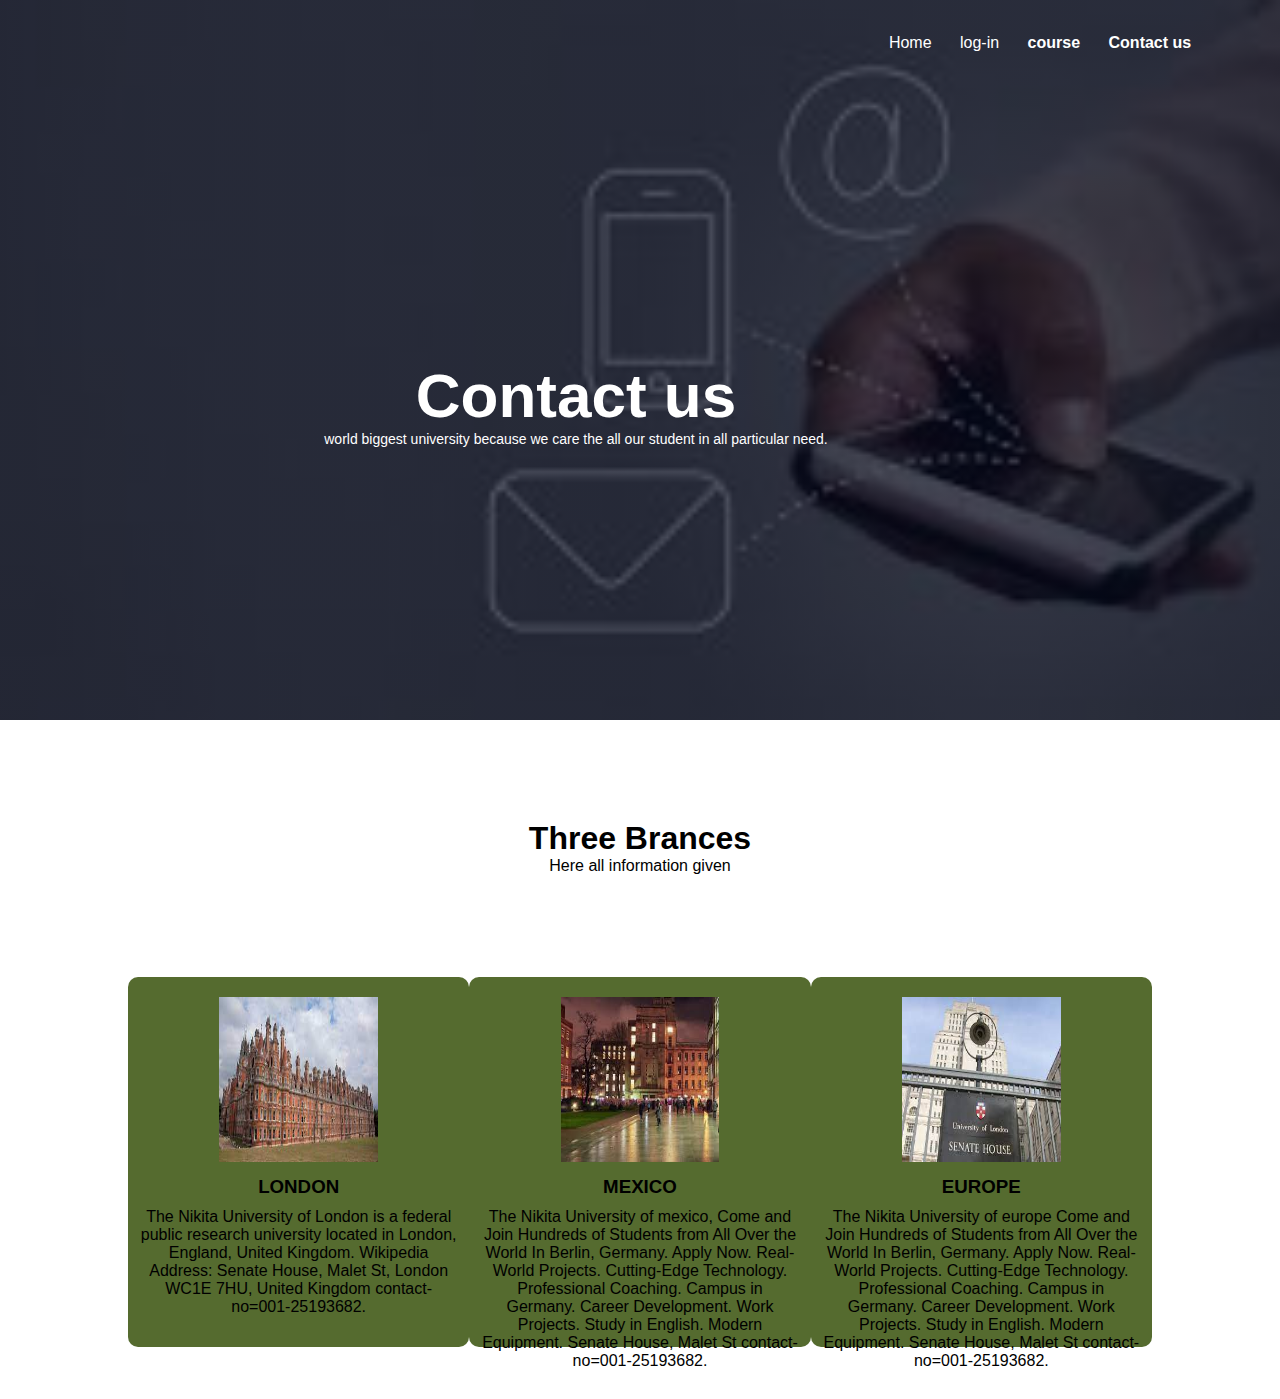
<file: contact.html>
<!DOCTYPE html>
<html>
<title>welcome to  Aditya pratap singh gym world </title>
<head></head>

<link rel="stylesheet" href="contact.css">
<link rel="stylesheet" href="https://cdnjs.cloudflare.com/ajax/libs/font-awesome/4.7.0/css/font-awesome.min.css">

<body>
    <section class="header">
    
    <nav>
    
    <div class="nav-links"><ul>
    <li><a href="master.html" target="_blank">Home</a></li>
    <li><a href="about.html" target="_blank">log-in</a></li>
    <li><a href="Home.html" target="_blank"><b>course</b></a></li>
<li><a href="contact.html" target="_blank"><b>Contact us</b></a></li>


</ul>
</div>
        </nav>       
    
    <div class="text-box">
    <h1>Contact us</h1>
        <p>world biggest university because we care the all our student in all particular need.</p>
        </div>
    </section>
    
    
   <section class="Branch">
    <h1>Three Brances</h1>
    <p>Here all information given</p>
   
    <!-----division of block------>
    
    <div class="row">

     
<div class="col">
    
    <img src="london.jfif" alt="london.jfif" width="50%" height="50%"><h3>LONDON</h3>
        <p>The Nikita University of London is a federal public research university located in London, England, United Kingdom. Wikipedia
Address: Senate House, Malet St, London WC1E 7HU, United Kingdom
            contact-no=001-25193682.
   </p>
    </div>
    <div class="col">
    
    <img src="maxico.jfif" alt="maxico.jpg" width="50%" height="50%"><h3>MEXICO</h3>
        <p>The Nikita University of mexico, Come and Join Hundreds of Students from All Over the World In Berlin, Germany. Apply Now. Real-World Projects. Cutting-Edge Technology. Professional Coaching. Campus in Germany. Career Development. Work Projects. Study in English. Modern Equipment.             Senate House, Malet St
            contact-no=001-25193682.
            
            
   </p>
    </div>
     <div class="col">
    
    <img src="europe.jfif" alt="europe.jfif" width="50%" height="50%"><h3>EUROPE</h3>
        <p>The Nikita University of europe Come and Join Hundreds of Students from All Over the World In Berlin, Germany. Apply Now. Real-World Projects. Cutting-Edge Technology. Professional Coaching. Campus in Germany. Career Development. Work Projects. Study in English. Modern Equipment.
             Senate House, Malet St
            contact-no=001-25193682.
            
   </p>
    </div>

    
    </div>
    </section>
    </body>
</html>
</file>
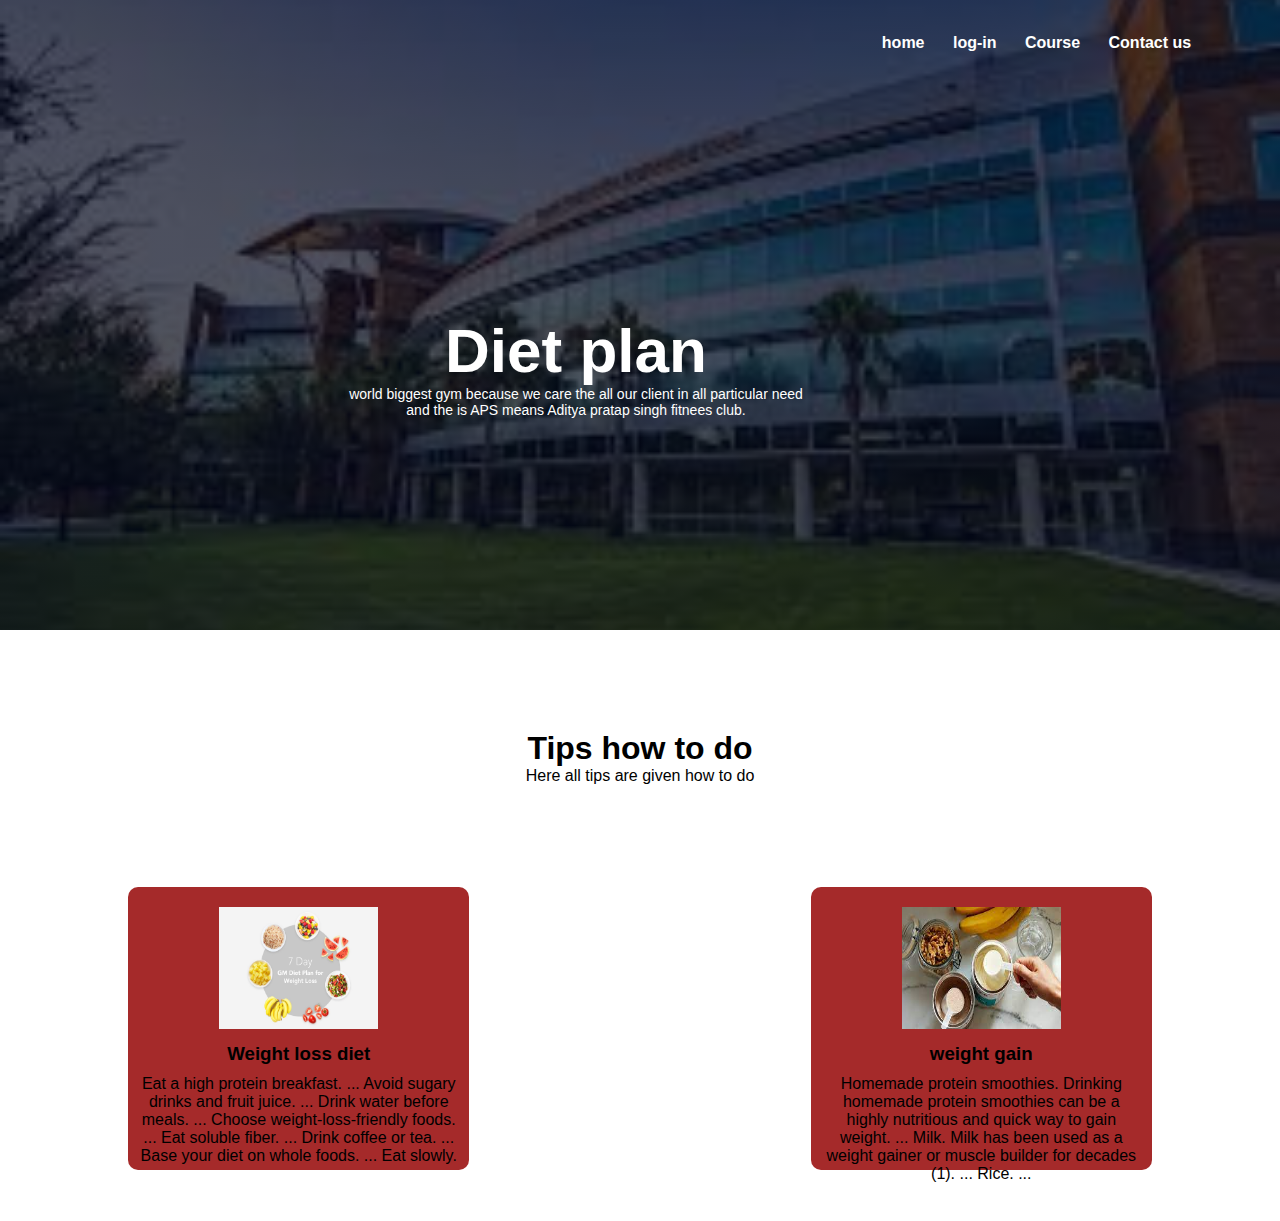
<file: help.html>
<!DOCTYPE html>
<html>
<title>welcome to  Aditya pratap singh gym world </title>
<head></head>

<link rel="stylesheet" href="help.css">
<link rel="stylesheet" href="https://cdnjs.cloudflare.com/ajax/libs/font-awesome/4.7.0/css/font-awesome.min.css">

<body>
    <section class="header">
    
    <nav>
    
    <div class="nav-links"><ul>
     <li><a href="Home.html" target="_blank"><b>home</b></a></li>
    <li><a href="about.html" target="_blank"><b>log-in</b></a></li>
    <li><a href="help.html" target="_blank"><b>Course</b></a></li>
<li><a href="contact.html" target="_blank"><b>Contact us</b></a></li>


</ul>
</div>
        </nav>       
    
    <div class="text-box">
    <h1>Diet plan</h1>
        <p>world biggest gym because we care the all our client in all particular need<br>and the is APS means Aditya pratap singh fitnees club.</p>
        </div>
    </section>
    
    
   <section class="Branch">
    <h1>Tips how to do</h1>
    <p>Here all tips are given how to do</p>
   
    <!-----division of block------>
    
    <div class="row">
<div class="col">
    
        <img src="we.jpg" alt="we.jpg" width="50%" height="50%"><h3>Weight loss diet</h3>
     <p>Eat a high protein breakfast. ...
Avoid sugary drinks and fruit juice. ...
Drink water before meals. ...
Choose weight-loss-friendly foods. ...
Eat soluble fiber. ...
Drink coffee or tea. ...
Base your diet on whole foods. ...
Eat slowly.
   </p>
    </div>
    
     
<div class="col">
    
    <img src="gain.jfif" alt="gain.jfif" width="50%" height="50%"><h3>weight gain</h3>
        <p>Homemade protein smoothies. Drinking homemade protein smoothies can be a highly nutritious and quick way to gain weight. ...
Milk. Milk has been used as a weight gainer or muscle builder for decades (1). ...
Rice. ...

   </p>
    </div>
    
     

    
    </div>
    </section>
    </body>
</html>
</file>
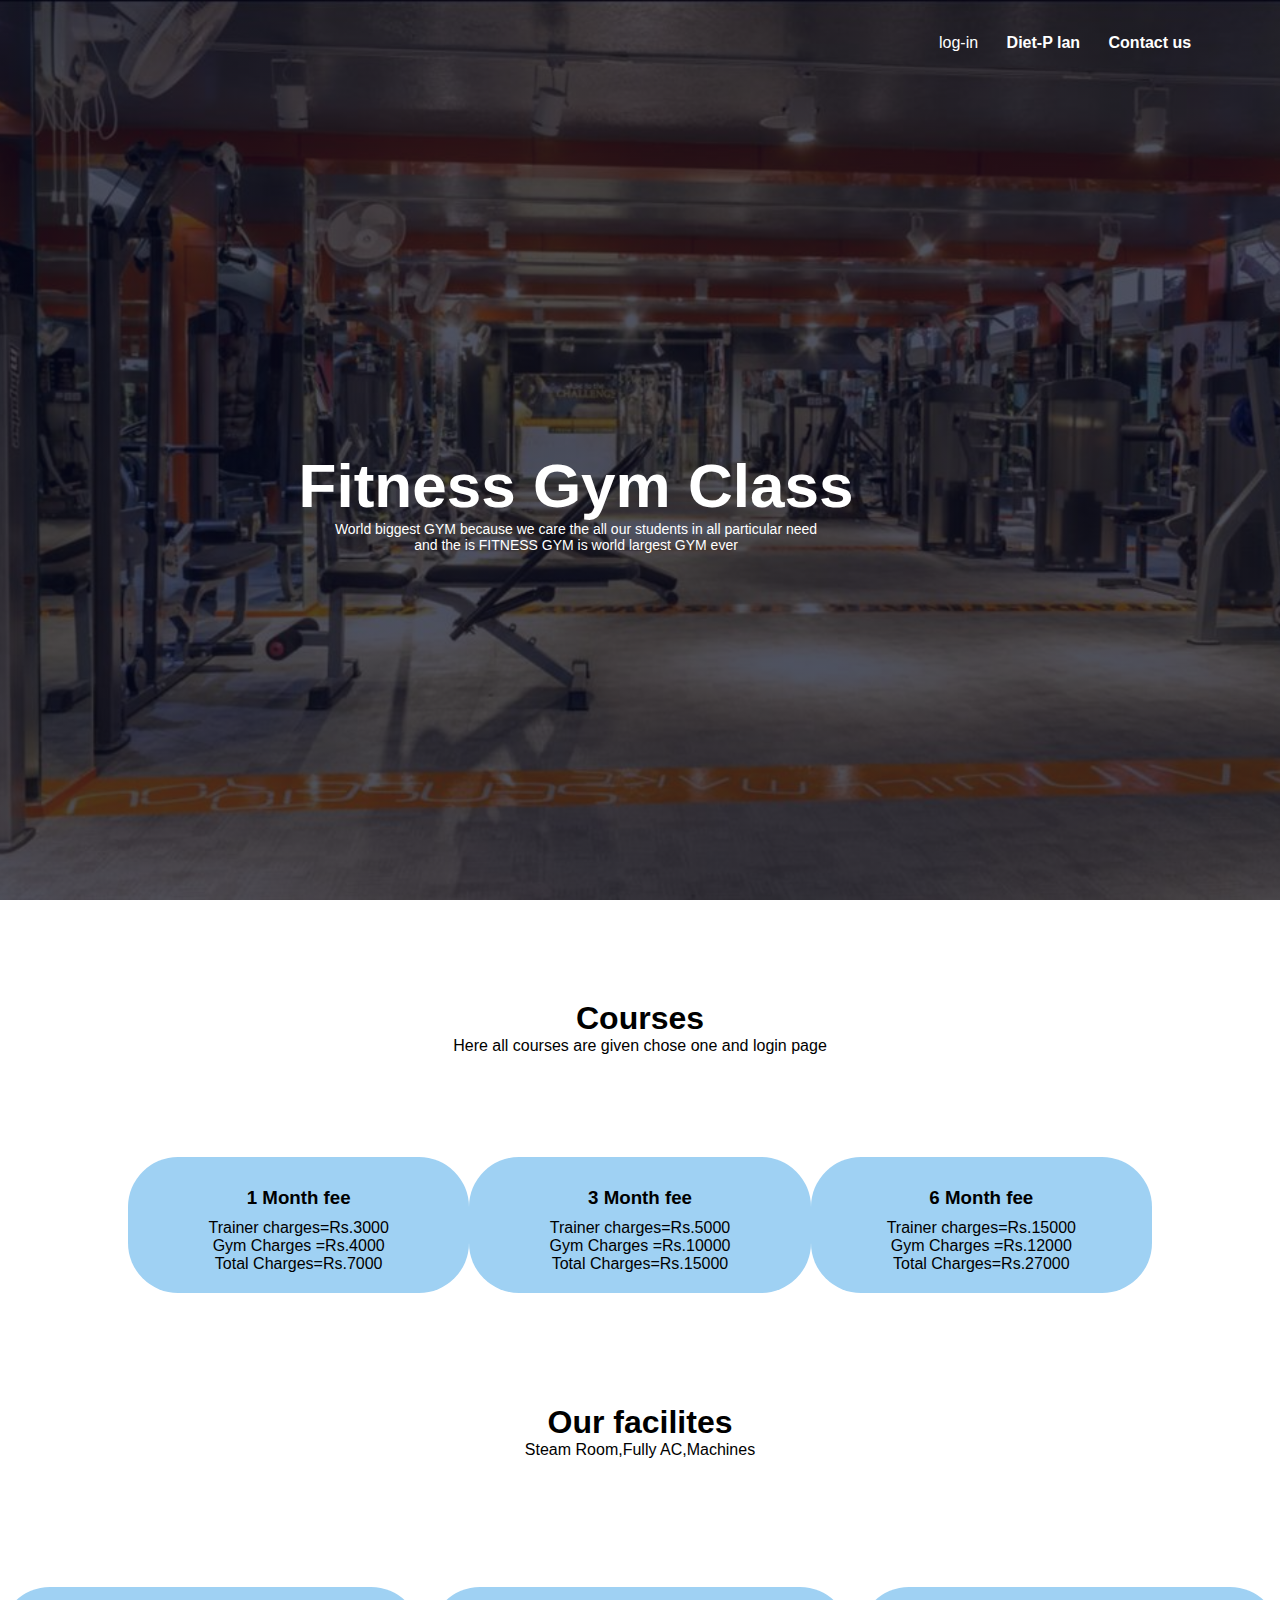
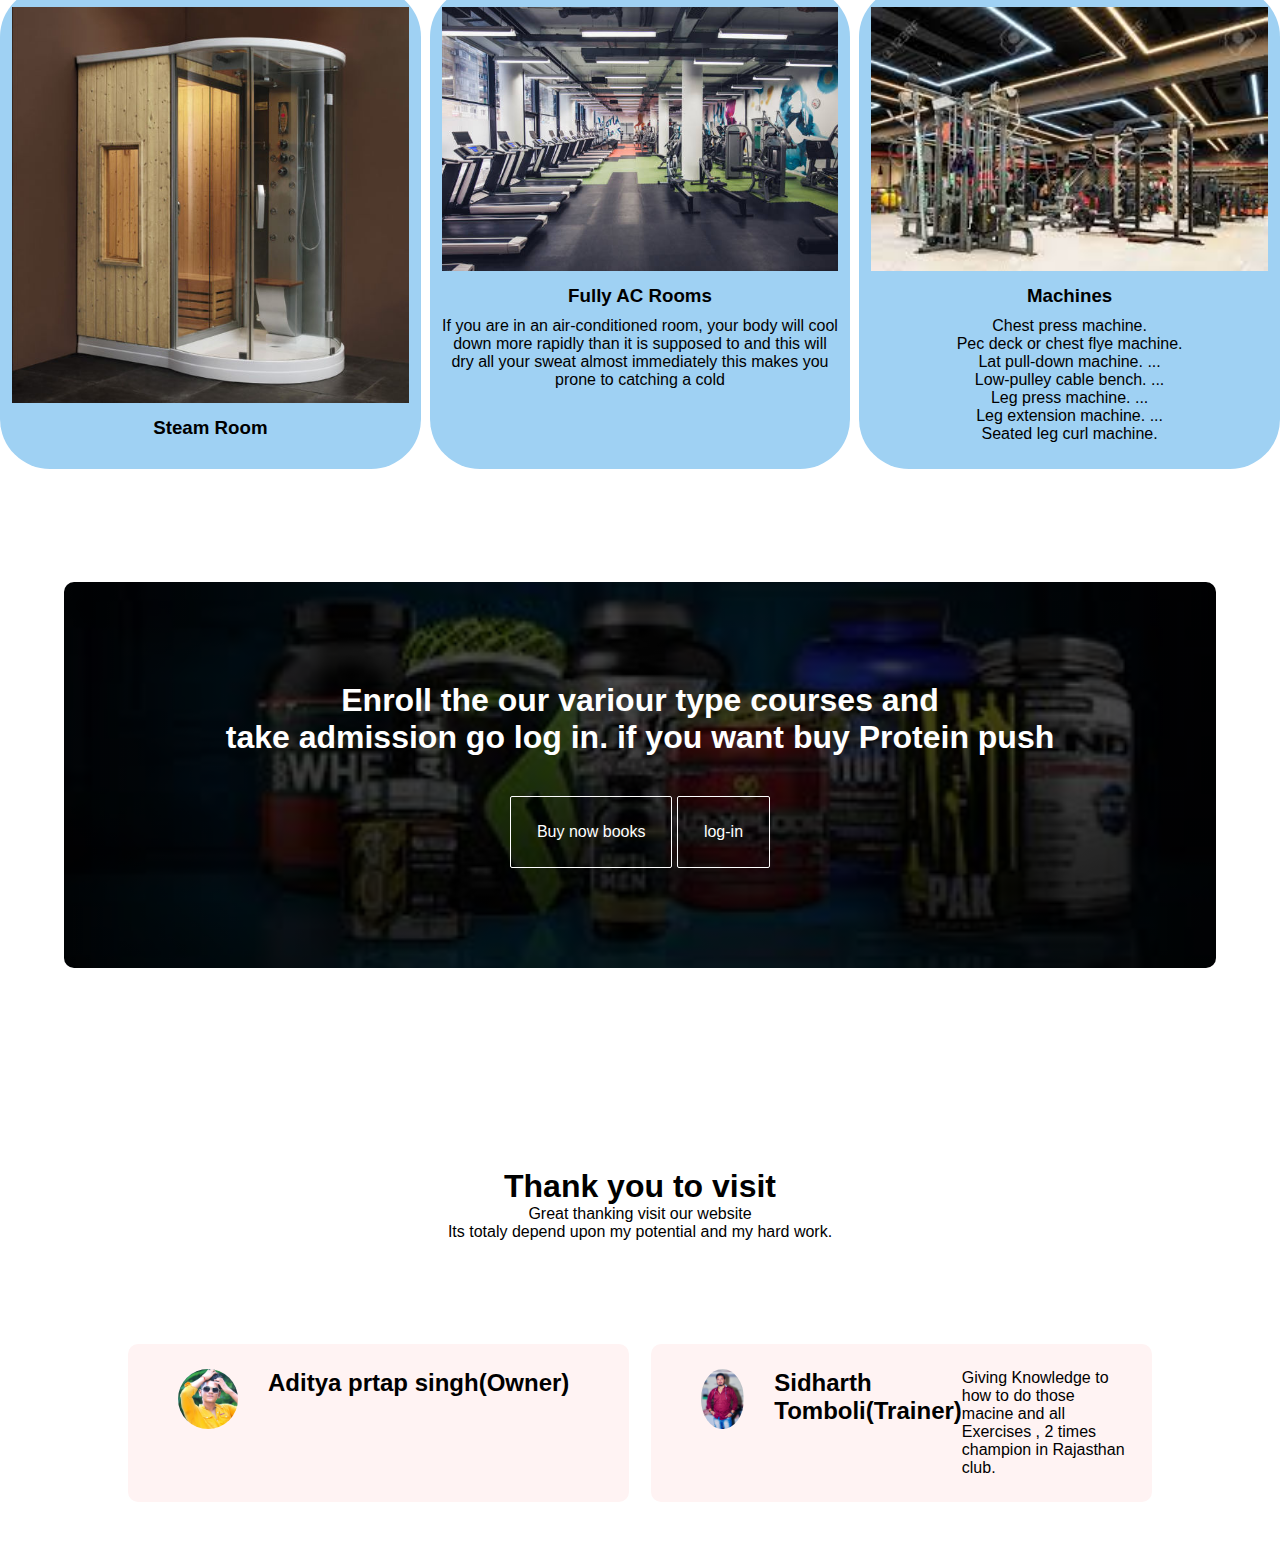
<file: Home.html>
<!DOCTYPE html>
<html>
<title>welcome to  Aditya pratap singh gym world </title>
<head></head>

<link rel="stylesheet" href="Home.css">
<link rel="stylesheet" href="https://cdnjs.cloudflare.com/ajax/libs/font-awesome/4.7.0/css/font-awesome.min.css">

<body>
    <section class="header">
    
    <nav>
    
    <div class="nav-links"><ul>
    
    <li><a href="about.html" target="_blank">log-in</a></li>
    <li><a href="help.html" target="_blank"><b>Diet-P lan</b></a></li>
<li><a href="contact.html" target="_blank"><b>Contact us</b></a></li>


</ul>
</div>
        </nav>       
    
    <div class="text-box">
    <h1>Fitness Gym Class</h1>
        <p>World biggest GYM because we care the all our students in all particular need<br>and the is FITNESS GYM is world largest GYM ever</p>
        </div>
    </section>
    
    
   <section class="Branch">
    <h1>Courses</h1>
    <p>Here all courses are given chose one and login page</p>
   
    <!-----division of block------>
    
    <div class="row">
<div class="col">
    
        <h3>1 Month fee</h3>
     <p>Trainer charges=Rs.3000<br>
        Gym Charges =Rs.4000 <br>
        Total Charges=Rs.7000 

   </p>
    </div>
    
     
<div class="col">
    
    <h3>3 Month fee</h3>
        <p> Trainer charges=Rs.5000<br>
            Gym Charges =Rs.10000 <br>
            Total Charges=Rs.15000     </p>
    </div>
    <div class="col">
    
    <h3>6 Month fee</h3>
    Trainer charges=Rs.15000<br>
            Gym Charges =Rs.12000<br> 
            Total Charges=Rs.27000 
      
   </p>
    </div>
     

    
    </div>
    </section>
    <!----video part---->
    
    
    <section class="tips">
    <h1>Our facilites </h1>
        <p>Steam Room,Fully AC,Machines</p>
    <div class="row">
<div class="col">
 <img  src="steam room.jpg"alt="steam room.jpg" width="100%" hieght="100%">        
 <h3>Steam Room</h3>
    </div>  
<div class="col">
    <img  src="trad.jpg"alt="trad.jpg" width="100%" hieght="100%">
    
  <h3>Fully AC Rooms</h3>
  <p>If you are in an air-conditioned room, your body will cool down more rapidly than it is supposed to and this will dry all your sweat almost immediately this makes you prone to catching a cold </p>
    </div>
    <div class="col">
        <img  src="macin.jpg"alt="macin.jpg" width="100%" hieght="100%">
    <h3>Machines</h3>
    <P>Chest press machine.<br>
        Pec deck or chest flye machine.<br>
        Lat pull-down machine. ...<br>
        Low-pulley cable bench. ...<br>
        Leg press machine. ...<br>
        Leg extension machine. ...<br>
        Seated leg curl machine.</P>
           </div> 

        </div>
    </section>
    
    <section class="cta">
        <h1>Enroll the our variour type courses and<br> take admission go log in.
        if you want buy Protein push</h1>
            
            <a href="https://www.amazon.in/s?k=book+of+university&ref=nb_sb_noss_2"class="hero-btn">Buy now books</a>
        <a href="about.html"class="hero-btn">log-in</a>
                </section>
    
     <section class="ad">
        <h1>Thank you  to visit</h1>
            <p>Great thanking visit our website <br>Its totaly depend upon my potential and my hard work.</p>
                
<div class="row">
<div class=" thank-col">
   <img src="ad.jfif">
    <h2>Aditya prtap singh(Owner)</h2>
    <p></p>
    </div>
    <div class=" thank-col">
    <img src="s.jfif">
    <h2>Sidharth Tomboli(Trainer)</h2><br>
    <p>Giving Knowledge to how to do those macine and all Exercises
    , 2 times champion in Rajasthan club.
    </p>
    </div>
    
         </div> 
                  
         
         
         
    </section>
   
    

</body>
</html>
</file>
<file: contact.css>
*{margin:0;
padding:0;
font-family: 'Poppins', sans-serif;
}

.header{
   min-height: 80vh;
    width: 100%;
    background-image: linear-gradient(rgba(4,9,30,0.7),rgba(4,9,30,0.7)),url(nt.jfif);
background-position: center;
background-size:cover;
    
    position: relative;
    
}
.text-box{
    width :90%;
    color: #fff;
    position: absolute;
    top: 50%;
    left:50%
        transform:translate(-50%,-50%);
         text-align: center;
    }
.text-box h1{
    font-size:62px;
}
.text-box p{
     marging:10px 0 40px;
    font-size: 14px;
    color:#fff:
}


nav{
    
    display: flex;
    padding: 2% 6%;
    justify-content: space-between;
    align-items: center;
}
.nav-links{
    flex: 1;
    text-align: right;
}
.nav-links ul li{
    list-style: none;
    display:inline-block;
    padding: 8px 12px;
    position: relative;
    
}

.nav-links ul li a{
    color: #fff;
    text-decoration: none;
    font-size: 16px;
}
.Branch{
    width:80%;
    margin: auto;
    text-align: center;
    padding-top:100px;
    
}
.row{
    margin-top: 10%;
    display: flex;
    justify-content: space-between;
        
}
.col{
    flex-basis: 31%;
    background: #556B2F;
    border-radius: 10px;
    margin-bottom: 5%;
    padding: 20px 12px;
    transition: 0.5;
    
}
h3{
    text-align: center;
    font-weight: 600;
    margin: 10px 0;
}
.col:hover{
    
    box-shadow: 0 0 20px 0px rgba(0,0,0,0.2);
    
}
.tips{
   width: 100%;
    margin:0px;
    text-align: center;
    padding-top:100px;}

    .cta{
    margin: 100px auto;
    width:90%;
    background-image:linear-gradient(rgba(0,0,0,0.7),rgba(0,0,0,0.7)),url(=.jfif);
    background-position: center;
    background-size: cover;
    border-radius: 10px;
    text-align: center;
    padding: 100px 0;
    
}
.cta h1{
    color:#fff;
    margin-bottom:40px;
    padding:0;
}
.cta:hover{
    
    box-shadow: 0 0 20px 0px rgba(0,0,0,0.2);}
.hero-btn{

display: inline-block;
     text-decoration: none;
     color: white;
  border: 1px solid #fff;
     padding: 26px 26px;
background: trasparent;
    position: relative;
    cursor: pointer;
   border-radius: 2px;
}

.hero-btn:hover {
  background: red;
}
</file>
<file: help.css>
*{margin:0;
padding:0;
font-family: 'Poppins', sans-serif;
}

.header{
   min-height: 70vh;
    width: 100%;
    background-image: linear-gradient(rgba(4,9,30,0.7),rgba(4,9,30,0.7)),url(uni.jfif);
background-position: center;
background-size:cover;
    
    position: relative;
    
}
.text-box{
    width :90%;
    color: #fff;
    position: absolute;
    top: 50%;
    left:50%
        transform:translate(-50%,-50%);
         text-align: center;
    }
.text-box h1{
    font-size:62px;
}
.text-box p{
     marging:10px 0 40px;
    font-size: 14px;
    color:#fff:
}


nav{
    
    display: flex;
    padding: 2% 6%;
    justify-content: space-between;
    align-items: center;
}
.nav-links{
    flex: 1;
    text-align: right;
}
.nav-links ul li{
    list-style: none;
    display:inline-block;
    padding: 8px 12px;
    position: relative;
    
}

.nav-links ul li a{
    color: #fff;
    text-decoration: none;
    font-size: 16px;
}
.Branch{
    width:80%;
    margin: auto;
    text-align: center;
    padding-top:100px;
    
}
.row{
    margin-top: 10%;
    display: flex;
    justify-content: space-between;
        
}
.col{
    flex-basis: 31%;
    background: #A52A2A;
    border-radius: 10px;
    margin-bottom: 5%;
    padding: 20px 12px;
    transition: 0.5;
    
}
h3{
    text-align: center;
    font-weight: 600;
    margin: 10px 0;
}
.col:hover{
    
    box-shadow: 0 0 20px 0px rgba(0,0,0,0.2);
    
}
.tips{
   width: 100%;
    margin:0px;
    text-align: center;
    padding-top:100px;}

    .cta{
    margin: 100px auto;
    width:90%;
    background-image:linear-gradient(rgba(0,0,0,0.7),rgba(0,0,0,0.7)),url(=.jfif);
    background-position: center;
    background-size: cover;
    border-radius: 10px;
    text-align: center;
    padding: 100px 0;
    
}
.cta h1{
    color:#fff;
    margin-bottom:40px;
    padding:0;
}
.cta:hover{
    
    box-shadow: 0 0 20px 0px rgba(0,0,0,0.2);}
.hero-btn{

display: inline-block;
     text-decoration: none;
     color: white;
  border: 1px solid #fff;
     padding: 26px 26px;
background: trasparent;
    position: relative;
    cursor: pointer;
   border-radius: 2px;
}

.hero-btn:hover {
  background: red;
}
</file>
<file: Home.css>
*{margin:0;
padding:0;
font-family: 'Poppins', sans-serif;
}

.header{
   min-height: 100vh;
    width: 100%;
    background-image: linear-gradient(rgba(4,9,30,0.7),rgba(4,9,30,0.7)),url(q.jpg);
background-position: center;
background-size:cover;
    
    position: relative;
    
}
.text-box{
    width :90%;
    color: #fff;
    position: absolute;
    top: 50%;
    left:50%
        transform:translate(-50%,-50%);
         text-align: center;
    }
.text-box h1{
    font-size:62px;
}
.text-box p{
     marging:10px 0 40px;
    font-size: 14px;
    color:rgb(243, 63, 63):
}


nav{
    
    display: flex;
    padding: 2% 6%;
    justify-content: space-between;
    align-items: center;
}
.nav-links{
    flex: 1;
    text-align: right;
}
.nav-links ul li{
    list-style: none;
    display:inline-block;
    padding: 8px 12px;
    position: relative;
    
}

.nav-links ul li a{
    color: #fff;
    text-decoration: none;
    font-size: 16px;
}
.Branch{
    width:80%;
    margin: auto;
    text-align: center;
    padding-top:100px;
    
}
.row{
    margin-top: 10%;
    display: flex;
    justify-content: space-between;
        
}
.col{
    flex-basis: 31%;
    background: #9fd1f3;
    border-radius: 50px;
    margin-bottom: 1%;
    padding: 20px 12px;
    transition: 0.5;
    
}
h3{
    text-align: center;
    font-weight: 600;
    margin: 10px 0;
}
.col:hover{
    
    box-shadow: 0 0 20px 0px rgba(0,0,0,0.2);
    
}
.tips{
   width: 100%;
    margin:0px;
    text-align: center;
    padding-top:100px;}

    .cta{
    margin: 100px auto;
    width:90%;
    background-image:linear-gradient(rgba(0,0,0,0.7),rgba(0,0,0,0.7)),url(z.jfif);
    background-position: center;
    background-size: cover;
    border-radius: 10px;
    text-align: center;
    padding: 100px 0;
    
}
.cta h1{
    color:#fff;
    margin-bottom:40px;
    padding:0;
}
.cta:hover{
    
    box-shadow: 0 0 20px 0px rgba(0,0,0,0.2);}
.hero-btn{

display: inline-block;
     text-decoration: none;
     color: white;
  border: 1px solid #fff;
     padding: 26px 26px;
background: trasparent;
    position: relative;
    cursor: pointer;
   border-radius: 2px;
}

.hero-btn:hover {
  background: red;
}
.ad{
    width:80%;
    margin: auto;
    text-align: center;
    padding-top:100px;
    
}
.thank{
    width:80%;
    margin: auto;
    text-align: center;
    padding-top:100px;
    
}

.thank-col{
    flex-basis: 44%;
    border-radius: 10px;
    margin-bottom:5%;
    text-align: left;
    background: #FFF3F3;
    padding: 25px;
    cursor: pointer;
    display: flex;
    
}
.thank-col img{
    height:60px;
    margin-left:25px;
    margin-right: 30px;
    border-radius: 60%;
    
    
}
.thank-col p{
    padding: 0;
    
}
.thank-col h3{
    margin-top: 15px;
    text-align: left;
    
}
.thank-col:hover{
    
    box-shadow: 0 0 20px 0px rgba(0,0,0,0.2);
    
}

.fa {
padding: 20px;
font-size: 30px;
width: 50px;
text-align: center;
text-decoration: none;
margin: 5px 2px;
}

.fa:hover {
opacity: 0.7;
}

.fa-facebook {
background: #3B5998;
color: white;
}



.fa-youtube {
background: #bb0000;
color: white;
}

.fa-instagram {
background: #125688;
color: white;
}
a{
text-decoration:none;
color:blue;
}
</file>
